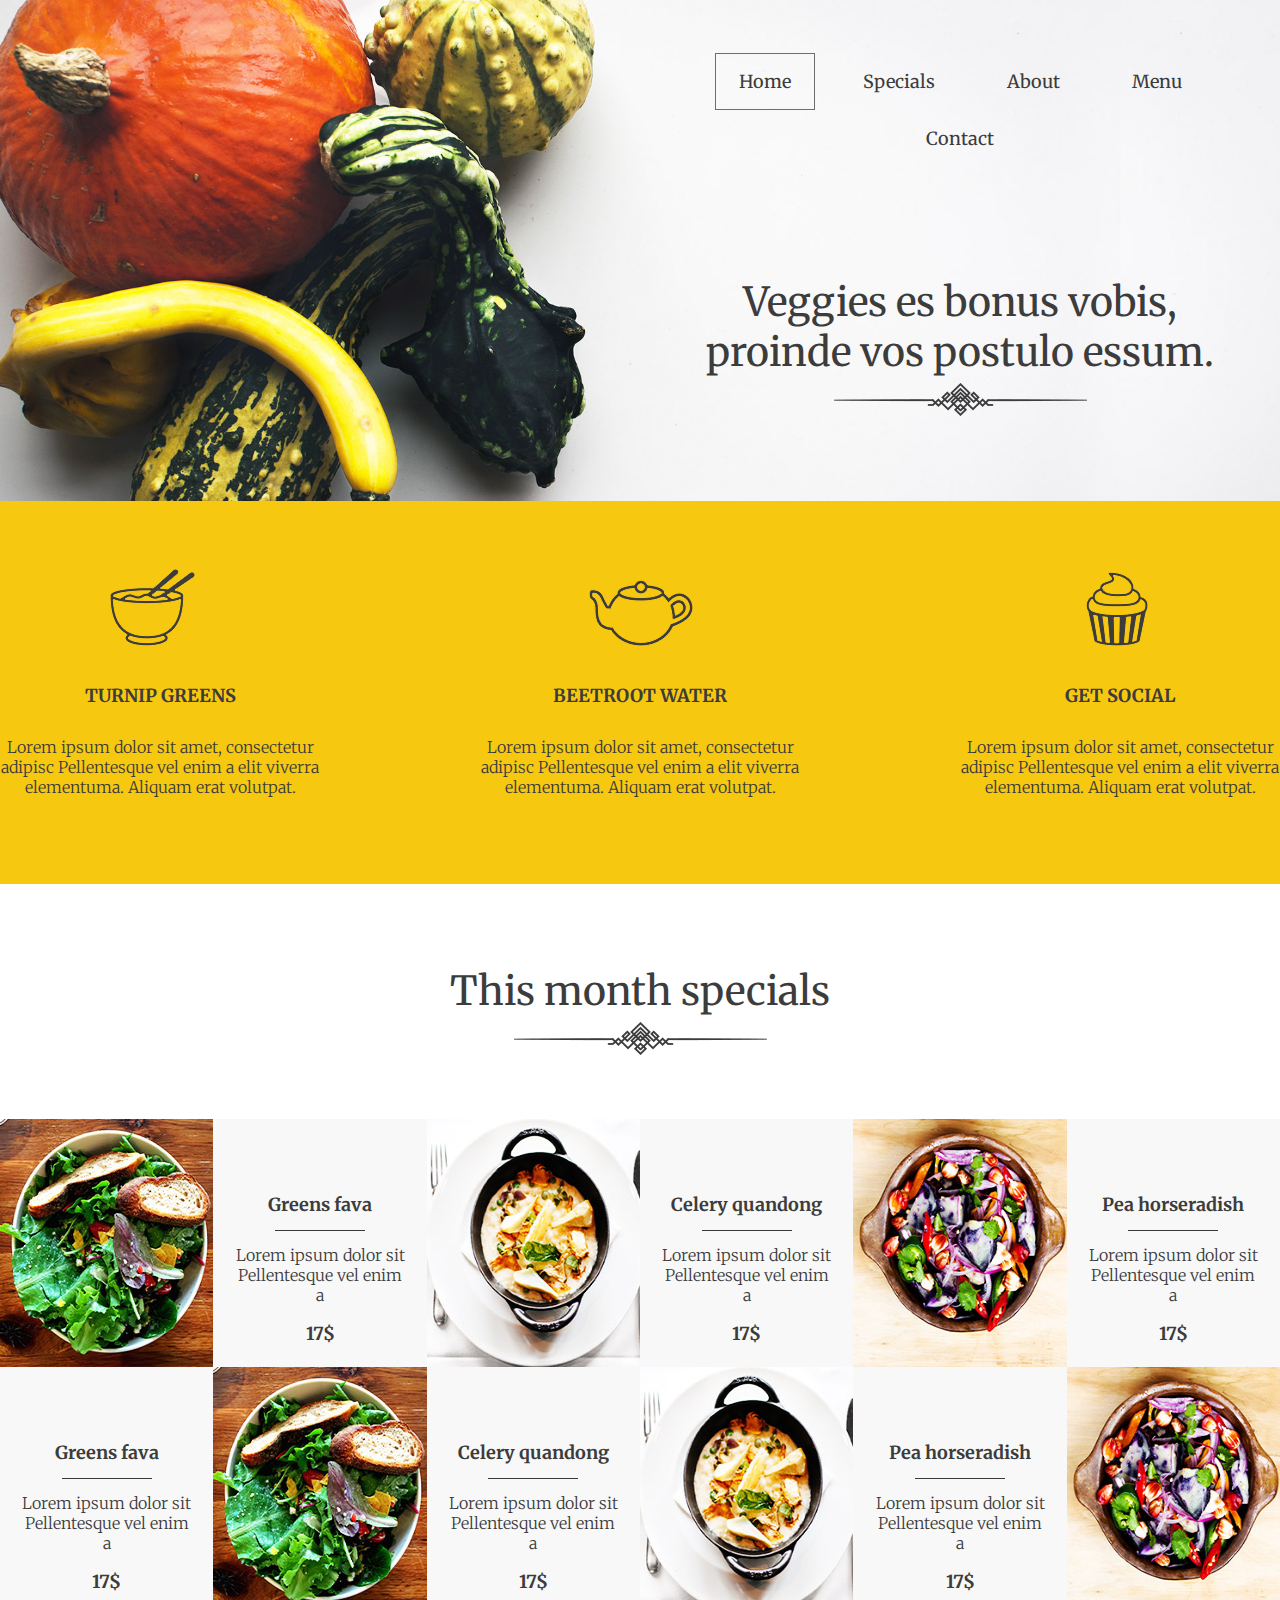
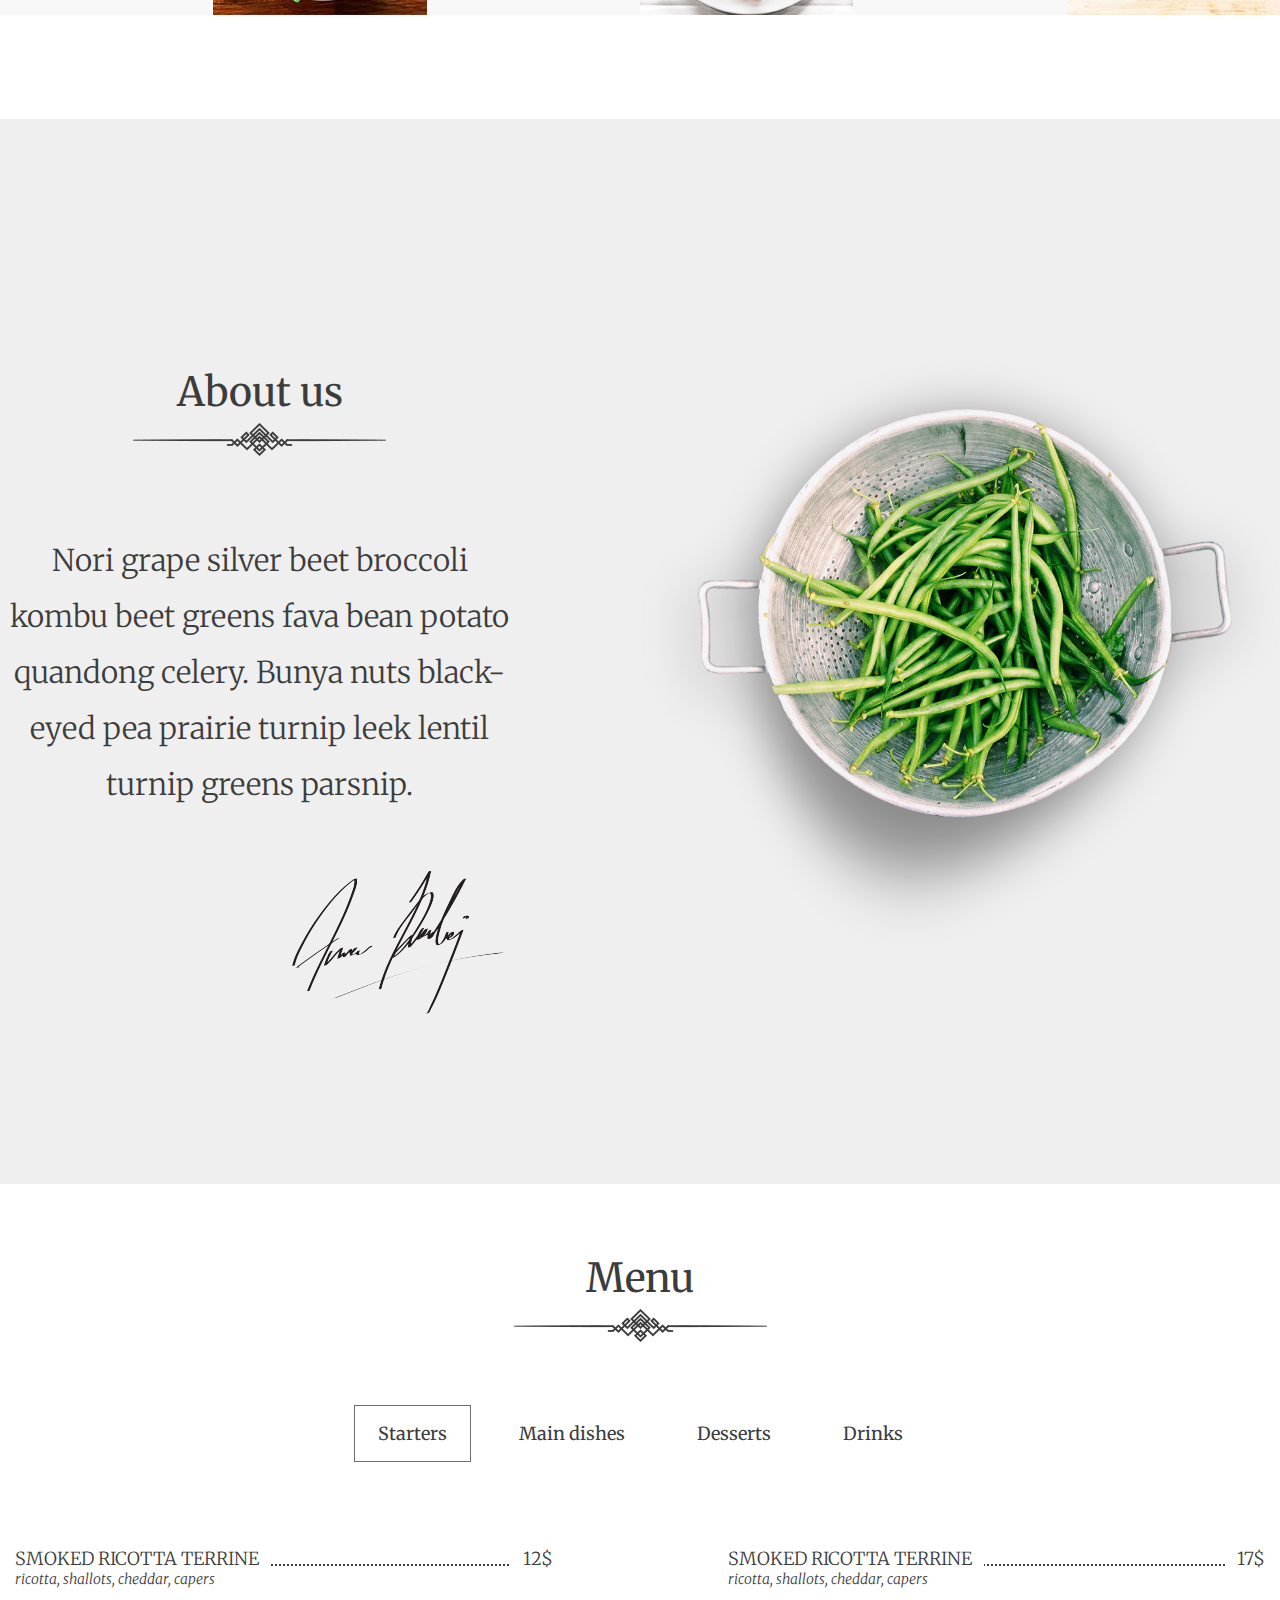
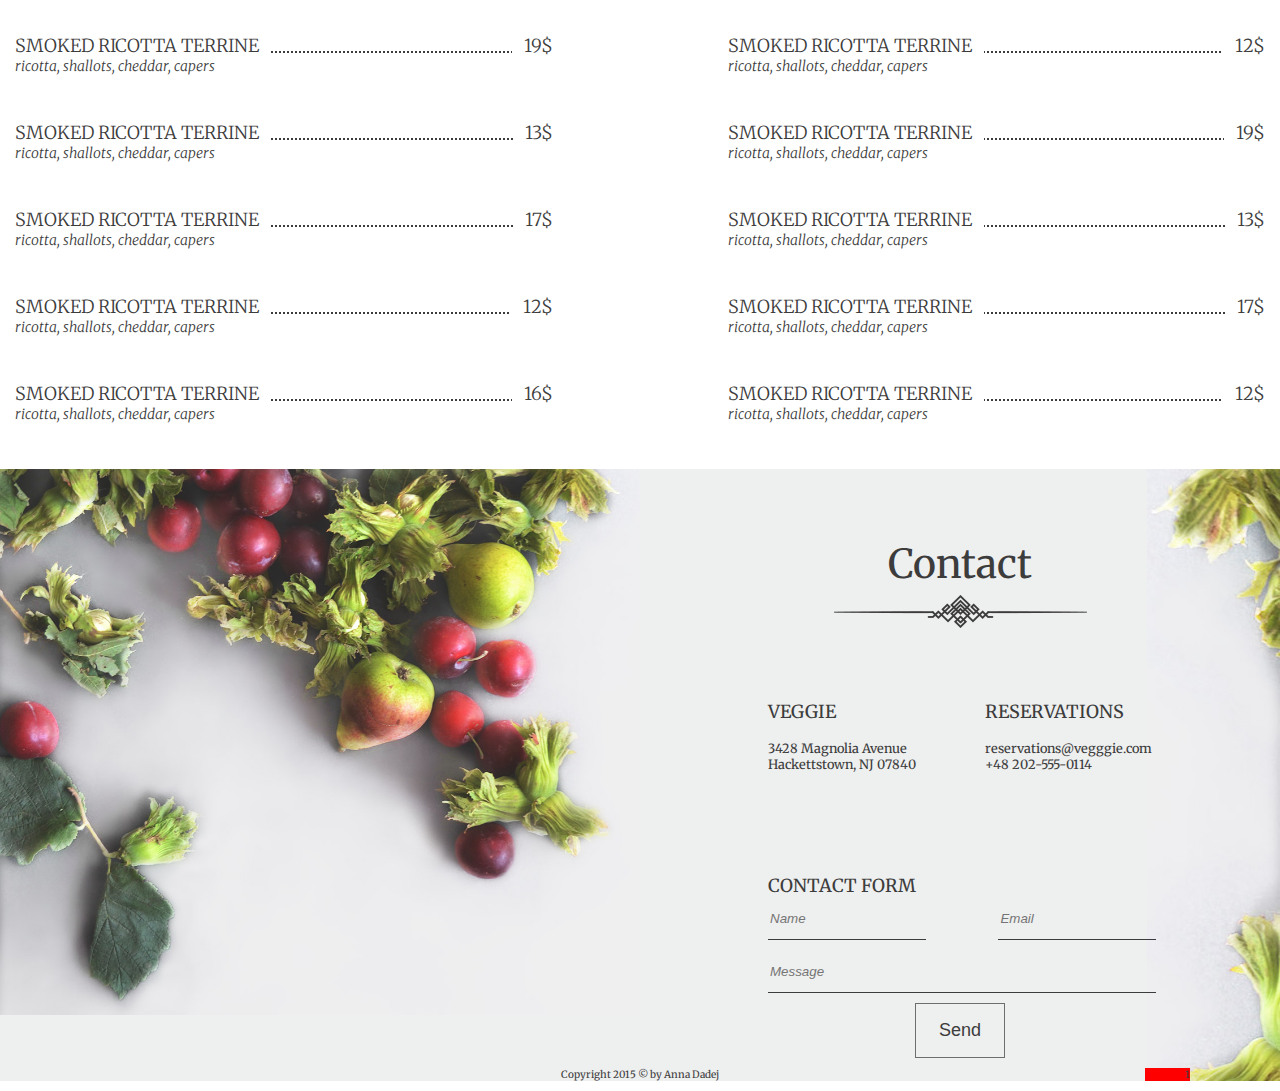
<file: index.html>
﻿<!DOCTYPE html>
<html>
	<head>
		<title></title>
		<meta charset="utf-8">
		<meta name="description" content="">
		<meta name="keywords" content="">
		<meta name="viewport" content="width=device-width, initial-scale=1">
		<link rel="stylesheet" href="css/main.css">
		
	</head>
	<body>
		<div class="container">
<!-- ########################################### -->
			<div class="container__header">
				<header class="header">
					<div class="container container_float_right container_float_none">
						<div class="header__menu-btn">
							<button class="menu-btn">MENU</button>
						</div>
						<nav  class="header__menu">
							<ul id="header-menu" class="menu">
								<li class="menu__item menu__item_current"><a href="#" class="menu__link">Home</a></li>
								<li class="menu__item"><a href="#specials" class="menu__link">Specials</a></li>
								<li class="menu__item"><a href="#" class="menu__link">About</a></li>
								<li class="menu__item"><a href="#" class="menu__link">Menu</a></li>
								<li class="menu__item"><a href="#" class="menu__link">Contact</a></li>
							</ul>
						</nav>
						<div class="header__slogan">
							<h1 class="heading slogan">Veggies es bonus vobis, proinde vos postulo essum.</h1>
						</div>
					</div>
					<div class="container container_clearfix"></div>
				</header>
			</div>
<!-- ########################################### -->
			<div class="container__propositions">
				<div class="main propositions">
					<div class="container container_width_fixed container_flex">
						<div class="propositions__item">
							<div class="proposition">
								<div class="proposition__icon proposition__icon_bowl"></div>
								<header class="proposition__heading">Turnip greens</header>
								<div class="proposition__text">Lorem ipsum dolor sit amet, consectetur adipisc 
								Pellentesque vel enim a elit viverra elementuma.
								Aliquam erat volutpat.</div>
							</div>
						</div>
						<div class="propositions__item">
							<div class="proposition">
								<div class="proposition__icon proposition__icon_kettle"></div>
								<header class="proposition__heading">Beetroot water</header>
								<div class="proposition__text">Lorem ipsum dolor sit amet, consectetur adipisc 
								Pellentesque vel enim a elit viverra elementuma.
								Aliquam erat volutpat.</div>
							</div>
						</div>
						<div class="propositions__item">
							<div class="proposition">
								<div class="proposition__icon proposition__icon_cake"></div>
								<header class="proposition__heading">GET SOCIAL</header>
								<div class="proposition__text">Lorem ipsum dolor sit amet, consectetur adipisc 
								Pellentesque vel enim a elit viverra elementuma.
								Aliquam erat volutpat.</div>
							</div>
						</div>
					</div>
				</div>
			</div>
<!-- ########################################### -->
			<div class="container__specials">
				<div class="specials">
					<div class="container container_width_fixed">
						<div class="specials__heading">
							<h2 id="specials" class="heading">This month specials</h2>
						</div>
						<div class="specials__layout">
							<div class="layout">
								<div class="layout__row">
									<div class="layout-row container container_flex">
										<div class="layout-row__cell">
											<div class="layout-cell container container_flex">
												<img src="images/specials/1.jpg" alt="" class="layout-cell__img">
												<div class="layout-cell__content">
													<div class="layout-content">
														<header class="layout-content__heading">Greens fava</header>
														<div class="layout-content__text">Lorem ipsum dolor sit Pellentesque vel enim a
														</div>
														<div class="layout-content__price">17$</div>
													</div>
												</div>
											</div>
										</div>
										<div class="layout-row__cell">
											<div class="layout-cell container container_flex">
												<img src="images/specials/2.jpg" alt="" class="layout-cell__img">
												<div class="layout-cell__content">
													<div class="layout-content">
														<header class="layout-content__heading">Celery quandong</header>
														<div class="layout-content__text">Lorem ipsum dolor sit Pellentesque vel enim a
														</div>
														<div class="layout-content__price">17$</div>
													</div>
												</div>
											</div>
										</div>
										<div class="layout-row__cell">
											<div class="layout-cell container container_flex">
												<img src="images/specials/3.jpg" alt="" class="layout-cell__img">
												<div class="layout-cell__content">
													<div class="layout-content">
														<header class="layout-content__heading">Pea horseradish</header>
														<div class="layout-content__text">Lorem ipsum dolor sit Pellentesque vel enim a
														</div>
														<div class="layout-content__price">17$</div>
													</div>
												</div>
											</div>
										</div>
									</div>
								</div>
								<div class="layout__row">
									<div class="layout-row container container_flex">
										<div class="layout-row__cell">
											<div class="layout-cell container container_flex container_flex_reverse">
												<img src="images/specials/1.jpg" alt="" class="layout-cell__img">
												<div class="layout-cell__content">
													<div class="layout-content">
														<header class="layout-content__heading">Greens fava</header>
														<div class="layout-content__text">Lorem ipsum dolor sit Pellentesque vel enim a
														</div>
														<div class="layout-content__price">17$</div>
													</div>
												</div>
											</div>
										</div>
										<div class="layout-row__cell">
											<div class="layout-cell container container_flex container_flex_reverse">
												<img src="images/specials/2.jpg" alt="" class="layout-cell__img">
												<div class="layout-cell__content">
													<div class="layout-content">
														<header class="layout-content__heading">Celery quandong</header>
														<div class="layout-content__text">Lorem ipsum dolor sit Pellentesque vel enim a
														</div>
														<div class="layout-content__price">17$</div>
													</div>
												</div>
											</div>
										</div>
										<div class="layout-row__cell">
											<div class="layout-cell container container_flex container_flex_reverse">
												<img src="images/specials/3.jpg" alt="" class="layout-cell__img">
												<div class="layout-cell__content">
													<div class="layout-content">
														<header class="layout-content__heading">Pea horseradish</header>
														<div class="layout-content__text">Lorem ipsum dolor sit Pellentesque vel enim a
														</div>
														<div class="layout-content__price">17$</div>
													</div>
												</div>
											</div>
										</div>
									</div>
								</div>
							
							</div>
						</div>
						<div class=""></div>
					</div>
				</div>
			</div>
<!-- ########################################### -->
			<div class="container__about">
				<div class="main about">
					<div class="container container_width_fixed">
						<div class="container container_width_50pc">
							<div class="about__heading">
								<h2 class="heading">About us</h2>
							</div>
							<div class="about__text">Nori grape silver beet broccoli kombu beet greens fava bean potato quandong celery. Bunya nuts black-eyed pea prairie turnip leek lentil turnip greens parsnip.</div>
							<img src="images/about/about-signature.png" alt="" class="about__signature">
						</div>
					</div>
					<div class="container container_clearfix"></div>
				</div>
			</div>
<!-- ########################################### -->
			<div class="container__veg-menu">
				<div class="main veg-menu">
					<div class="container container_width_fixed">
						<div class="veg-menu__heading">
							<h2 class="heading">Menu</h2>
						</div>
						<div class="veg-menu__menu" id="cooking-menu">
							<div class="cooking-menu">
								<div class="cooking-menu__tabs">
									<ul class="menu tabs">
										<li class="menu__item menu__item_current"><a href="#" class="menu__link">Starters</a></li>
										<li class="menu__item"><a href="#" class="menu__link">Main dishes</a></li>
										<li class="menu__item"><a href="#" class="menu__link">Desserts</a></li>
										<li class="menu__item"><a href="#" class="menu__link">Drinks</a></li>
									</ul>
								</div>
								<div class="cooking-menu__tabs-content">
									<div class="tabs-content">
										<div class="tabs-content__item tabs-content__item_current">
											<div class="tab-content">
												<div class="tab-content__column">
													<div class="content-column veg-menu-items">
														<div class="veg-menu-items__item">
															<div class="dish">
																<div class="dish__item dish__item_left">
																	<div class="dish__title">SMOKED RICOTTA TERRINE</div>
																	<div class="dish__components">ricotta, shallots, cheddar, capers</div>
																</div>
																<div class="dish__item dish__item_right">12$</div>
															</div>
														</div>
														<div class="veg-menu-items__item">
															<div class="dish">
																<div class="dish__item dish__item_left">
																	<div class="dish__title">SMOKED RICOTTA TERRINE</div>
																	<div class="dish__components">ricotta, shallots, cheddar, capers</div>
																</div>
																<div class="dish__item dish__item_right">19$</div>
															</div>
														</div>
														<div class="veg-menu-items__item">
															<div class="dish">
																<div class="dish__item dish__item_left">
																	<div class="dish__title">SMOKED RICOTTA TERRINE</div>
																	<div class="dish__components">ricotta, shallots, cheddar, capers</div>
																</div>
																<div class="dish__item dish__item_right">13$</div>
															</div>
														</div>
														<div class="veg-menu-items__item">
															<div class="dish">
																<div class="dish__item dish__item_left">
																	<div class="dish__title">SMOKED RICOTTA TERRINE</div>
																	<div class="dish__components">ricotta, shallots, cheddar, capers</div>
																</div>
																<div class="dish__item dish__item_right">17$</div>
															</div>
														</div>
														<div class="veg-menu-items__item">
															<div class="dish">
																<div class="dish__item dish__item_left">
																	<div class="dish__title">SMOKED RICOTTA TERRINE</div>
																	<div class="dish__components">ricotta, shallots, cheddar, capers</div>
																</div>
																<div class="dish__item dish__item_right">12$</div>
															</div>
														</div>
														<div class="veg-menu-items__item">
															<div class="dish">
																<div class="dish__item dish__item_left">
																	<div class="dish__title">SMOKED RICOTTA TERRINE</div>
																	<div class="dish__components">ricotta, shallots, cheddar, capers</div>
																</div>
																<div class="dish__item dish__item_right">16$</div>
															</div>
														</div>
													</div>
												</div>
												<div class="tab-content__column">
													<div class="content-column veg-menu-items">
														<div class="veg-menu-items__item">
															<div class="dish">
																<div class="dish__item dish__item_left">
																	<div class="dish__title">SMOKED RICOTTA TERRINE</div>
																	<div class="dish__components">ricotta, shallots, cheddar, capers</div>
																</div>
																<div class="dish__item dish__item_right">17$</div>
															</div>
														</div>
														<div class="veg-menu-items__item">
															<div class="dish">
																<div class="dish__item dish__item_left">
																	<div class="dish__title">SMOKED RICOTTA TERRINE</div>
																	<div class="dish__components">ricotta, shallots, cheddar, capers</div>
																</div>
																<div class="dish__item dish__item_right">12$</div>
															</div>
														</div>
														<div class="veg-menu-items__item">
															<div class="dish">
																<div class="dish__item dish__item_left">
																	<div class="dish__title">SMOKED RICOTTA TERRINE</div>
																	<div class="dish__components">ricotta, shallots, cheddar, capers</div>
																</div>
																<div class="dish__item dish__item_right">19$</div>
															</div>
														</div>
														<div class="veg-menu-items__item">
															<div class="dish">
																<div class="dish__item dish__item_left">
																	<div class="dish__title">SMOKED RICOTTA TERRINE</div>
																	<div class="dish__components">ricotta, shallots, cheddar, capers</div>
																</div>
																<div class="dish__item dish__item_right">13$</div>
															</div>
														</div>
														<div class="veg-menu-items__item">
															<div class="dish">
																<div class="dish__item dish__item_left">
																	<div class="dish__title">SMOKED RICOTTA TERRINE</div>
																	<div class="dish__components">ricotta, shallots, cheddar, capers</div>
																</div>
																<div class="dish__item dish__item_right">17$</div>
															</div>
														</div>
														<div class="veg-menu-items__item">
															<div class="dish">
																<div class="dish__item dish__item_left">
																	<div class="dish__title">SMOKED RICOTTA TERRINE</div>
																	<div class="dish__components">ricotta, shallots, cheddar, capers</div>
																</div>
																<div class="dish__item dish__item_right">12$</div>
															</div>
														</div>
													</div>
												</div>
											</div>
										</div>
										<div class="tabs-content__item">
											<div class="tab-content">
												<div class="tab-content__column">
													<div class="content-column veg-menu-items">
														<div class="veg-menu-items__item">
															<div class="dish">
																<div class="dish__item dish__item_left">
																	<div class="dish__title">SAMPHIRE FRITTERS WITH FENNEL CEVICHE</div>
																	<div class="dish__components">ricotta, shallots, cheddar, capers</div>
																</div>
																<div class="dish__item dish__item_right">16$</div>
															</div>
														</div>
														<div class="veg-menu-items__item">
															<div class="dish">
																<div class="dish__item dish__item_left">
																	<div class="dish__title">SMOKED RICOTTA TERRINE</div>
																	<div class="dish__components">ricotta, shallots, cheddar, capers</div>
																</div>
																<div class="dish__item dish__item_right">17$</div>
															</div>
														</div>
														<div class="veg-menu-items__item">
															<div class="dish">
																<div class="dish__item dish__item_left">
																	<div class="dish__title">SMOKED RICOTTA TERRINE</div>
																	<div class="dish__components">ricotta, shallots, cheddar, capers</div>
																</div>
																<div class="dish__item dish__item_right">12$</div>
															</div>
														</div>
														<div class="veg-menu-items__item">
															<div class="dish">
																<div class="dish__item dish__item_left">
																	<div class="dish__title">SMOKED RICOTTA TERRINE</div>
																	<div class="dish__components">ricotta, shallots, cheddar, capers</div>
																</div>
																<div class="dish__item dish__item_right">12$</div>
															</div>
														</div>
														<div class="veg-menu-items__item">
															<div class="dish">
																<div class="dish__item dish__item_left">
																	<div class="dish__title">SMOKED RICOTTA TERRINE</div>
																	<div class="dish__components">ricotta, shallots, cheddar, capers</div>
																</div>
																<div class="dish__item dish__item_right">12$</div>
															</div>
														</div>
														<div class="veg-menu-items__item">
															<div class="dish">
																<div class="dish__item dish__item_left">
																	<div class="dish__title">SMOKED RICOTTA TERRINE</div>
																	<div class="dish__components">ricotta, shallots, cheddar, capers</div>
																</div>
																<div class="dish__item dish__item_right">12$</div>
															</div>
														</div>
													</div>
												</div>
												<div class="tab-content__column">
													<div class="content-column veg-menu-items">
														<div class="veg-menu-items__item">
															<div class="dish">
																<div class="dish__item dish__item_left">
																	<div class="dish__title">SMOKED RICOTTA TERRINE</div>
																	<div class="dish__components">ricotta, shallots, cheddar, capers</div>
																</div>
																<div class="dish__item dish__item_right">12$</div>
															</div>
														</div>
														<div class="veg-menu-items__item">
															<div class="dish">
																<div class="dish__item dish__item_left">
																	<div class="dish__title">SMOKED RICOTTA TERRINE</div>
																	<div class="dish__components">ricotta, shallots, cheddar, capers</div>
																</div>
																<div class="dish__item dish__item_right">12$</div>
															</div>
														</div>
														<div class="veg-menu-items__item">
															<div class="dish">
																<div class="dish__item dish__item_left">
																	<div class="dish__title">SMOKED RICOTTA TERRINE</div>
																	<div class="dish__components">ricotta, shallots, cheddar, capers</div>
																</div>
																<div class="dish__item dish__item_right">12$</div>
															</div>
														</div>
														<div class="veg-menu-items__item">
															<div class="dish">
																<div class="dish__item dish__item_left">
																	<div class="dish__title">SMOKED RICOTTA TERRINE</div>
																	<div class="dish__components">ricotta, shallots, cheddar, capers</div>
																</div>
																<div class="dish__item dish__item_right">12$</div>
															</div>
														</div>
														<div class="veg-menu-items__item">
															<div class="dish">
																<div class="dish__item dish__item_left">
																	<div class="dish__title">SMOKED RICOTTA TERRINE</div>
																	<div class="dish__components">ricotta, shallots, cheddar, capers</div>
																</div>
																<div class="dish__item dish__item_right">12$</div>
															</div>
														</div>
														<div class="veg-menu-items__item">
															<div class="dish">
																<div class="dish__item dish__item_left">
																	<div class="dish__title">SMOKED RICOTTA TERRINE</div>
																	<div class="dish__components">ricotta, shallots, cheddar, capers</div>
																</div>
																<div class="dish__item dish__item_right">12$</div>
															</div>
														</div>
													</div>
												</div>
											</div>
										</div>
										<div class="tabs-content__item">
											<div class="tab-content">
												<div class="tab-content__column">
													<div class="content-column veg-menu-items">
														<div class="veg-menu-items__item">
															<div class="dish">
																<div class="dish__item dish__item_left">
																	<div class="dish__title">PAN FRIED COURGETTE FLOWERS</div>
																	<div class="dish__components">ricotta, shallots, cheddar, capers</div>
																</div>
																<div class="dish__item dish__item_right">12$</div>
															</div>
														</div>
														<div class="veg-menu-items__item">
															<div class="dish">
																<div class="dish__item dish__item_left">
																	<div class="dish__title">SMOKED RICOTTA TERRINE</div>
																	<div class="dish__components">ricotta, shallots, cheddar, capers</div>
																</div>
																<div class="dish__item dish__item_right">12$</div>
															</div>
														</div>
														<div class="veg-menu-items__item">
															<div class="dish">
																<div class="dish__item dish__item_left">
																	<div class="dish__title">SMOKED RICOTTA TERRINE</div>
																	<div class="dish__components">ricotta, shallots, cheddar, capers</div>
																</div>
																<div class="dish__item dish__item_right">12$</div>
															</div>
														</div>
														<div class="veg-menu-items__item">
															<div class="dish">
																<div class="dish__item dish__item_left">
																	<div class="dish__title">SMOKED RICOTTA TERRINE</div>
																	<div class="dish__components">ricotta, shallots, cheddar, capers</div>
																</div>
																<div class="dish__item dish__item_right">12$</div>
															</div>
														</div>
														<div class="veg-menu-items__item">
															<div class="dish">
																<div class="dish__item dish__item_left">
																	<div class="dish__title">SMOKED RICOTTA TERRINE</div>
																	<div class="dish__components">ricotta, shallots, cheddar, capers</div>
																</div>
																<div class="dish__item dish__item_right">12$</div>
															</div>
														</div>
														<div class="veg-menu-items__item">
															<div class="dish">
																<div class="dish__item dish__item_left">
																	<div class="dish__title">SMOKED RICOTTA TERRINE</div>
																	<div class="dish__components">ricotta, shallots, cheddar, capers</div>
																</div>
																<div class="dish__item dish__item_right">12$</div>
															</div>
														</div>
													</div>
												</div>
												<div class="tab-content__column">
													<div class="content-column veg-menu-items">
														<div class="veg-menu-items__item">
															<div class="dish">
																<div class="dish__item dish__item_left">
																	<div class="dish__title">SMOKED RICOTTA TERRINE</div>
																	<div class="dish__components">ricotta, shallots, cheddar, capers</div>
																</div>
																<div class="dish__item dish__item_right">12$</div>
															</div>
														</div>
														<div class="veg-menu-items__item">
															<div class="dish">
																<div class="dish__item dish__item_left">
																	<div class="dish__title">SMOKED RICOTTA TERRINE</div>
																	<div class="dish__components">ricotta, shallots, cheddar, capers</div>
																</div>
																<div class="dish__item dish__item_right">12$</div>
															</div>
														</div>
														<div class="veg-menu-items__item">
															<div class="dish">
																<div class="dish__item dish__item_left">
																	<div class="dish__title">SMOKED RICOTTA TERRINE</div>
																	<div class="dish__components">ricotta, shallots, cheddar, capers</div>
																</div>
																<div class="dish__item dish__item_right">12$</div>
															</div>
														</div>
														<div class="veg-menu-items__item">
															<div class="dish">
																<div class="dish__item dish__item_left">
																	<div class="dish__title">SMOKED RICOTTA TERRINE</div>
																	<div class="dish__components">ricotta, shallots, cheddar, capers</div>
																</div>
																<div class="dish__item dish__item_right">12$</div>
															</div>
														</div>
														<div class="veg-menu-items__item">
															<div class="dish">
																<div class="dish__item dish__item_left">
																	<div class="dish__title">SMOKED RICOTTA TERRINE</div>
																	<div class="dish__components">ricotta, shallots, cheddar, capers</div>
																</div>
																<div class="dish__item dish__item_right">12$</div>
															</div>
														</div>
														<div class="veg-menu-items__item">
															<div class="dish">
																<div class="dish__item dish__item_left">
																	<div class="dish__title">SMOKED RICOTTA TERRINE</div>
																	<div class="dish__components">ricotta, shallots, cheddar, capers</div>
																</div>
																<div class="dish__item dish__item_right">12$</div>
															</div>
														</div>
													</div>
												</div>
											</div>
										</div>
										<div class="tabs-content__item">
											<div class="tab-content">
												<div class="tab-content__column">
													<div class="content-column veg-menu-items">
														<div class="veg-menu-items__item">
															<div class="dish">
																<div class="dish__item dish__item_left">
																	<div class="dish__title">SMOKED RICOTTA TERRINE</div>
																	<div class="dish__components">ricotta, shallots, cheddar, capers</div>
																</div>
																<div class="dish__item dish__item_right">12$</div>
															</div>
														</div>
														<div class="veg-menu-items__item">
															<div class="dish">
																<div class="dish__item dish__item_left">
																	<div class="dish__title">SMOKED RICOTTA TERRINE</div>
																	<div class="dish__components">ricotta, shallots, cheddar, capers</div>
																</div>
																<div class="dish__item dish__item_right">12$</div>
															</div>
														</div>
														<div class="veg-menu-items__item">
															<div class="dish">
																<div class="dish__item dish__item_left">
																	<div class="dish__title">SMOKED RICOTTA TERRINE</div>
																	<div class="dish__components">ricotta, shallots, cheddar, capers</div>
																</div>
																<div class="dish__item dish__item_right">12$</div>
															</div>
														</div>
														<div class="veg-menu-items__item">
															<div class="dish">
																<div class="dish__item dish__item_left">
																	<div class="dish__title">SMOKED RICOTTA TERRINE</div>
																	<div class="dish__components">ricotta, shallots, cheddar, capers</div>
																</div>
																<div class="dish__item dish__item_right">12$</div>
															</div>
														</div>
														<div class="veg-menu-items__item">
															<div class="dish">
																<div class="dish__item dish__item_left">
																	<div class="dish__title">SMOKED RICOTTA TERRINE</div>
																	<div class="dish__components">ricotta, shallots, cheddar, capers</div>
																</div>
																<div class="dish__item dish__item_right">12$</div>
															</div>
														</div>
														<div class="veg-menu-items__item">
															<div class="dish">
																<div class="dish__item dish__item_left">
																	<div class="dish__title">SMOKED RICOTTA TERRINE</div>
																	<div class="dish__components">ricotta, shallots, cheddar, capers</div>
																</div>
																<div class="dish__item dish__item_right">12$</div>
															</div>
														</div>
													</div>
												</div>
												<div class="tab-content__column">
													<div class="content-column veg-menu-items">
														<div class="veg-menu-items__item">
															<div class="dish">
																<div class="dish__item dish__item_left">
																	<div class="dish__title">SMOKED RICOTTA TERRINE</div>
																	<div class="dish__components">ricotta, shallots, cheddar, capers</div>
																</div>
																<div class="dish__item dish__item_right">12$</div>
															</div>
														</div>
														<div class="veg-menu-items__item">
															<div class="dish">
																<div class="dish__item dish__item_left">
																	<div class="dish__title">SMOKED RICOTTA TERRINE</div>
																	<div class="dish__components">ricotta, shallots, cheddar, capers</div>
																</div>
																<div class="dish__item dish__item_right">12$</div>
															</div>
														</div>
														<div class="veg-menu-items__item">
															<div class="dish">
																<div class="dish__item dish__item_left">
																	<div class="dish__title">SMOKED RICOTTA TERRINE</div>
																	<div class="dish__components">ricotta, shallots, cheddar, capers</div>
																</div>
																<div class="dish__item dish__item_right">12$</div>
															</div>
														</div>
														<div class="veg-menu-items__item">
															<div class="dish">
																<div class="dish__item dish__item_left">
																	<div class="dish__title">SMOKED RICOTTA TERRINE</div>
																	<div class="dish__components">ricotta, shallots, cheddar, capers</div>
																</div>
																<div class="dish__item dish__item_right">12$</div>
															</div>
														</div>
														<div class="veg-menu-items__item">
															<div class="dish">
																<div class="dish__item dish__item_left">
																	<div class="dish__title">SMOKED RICOTTA TERRINE</div>
																	<div class="dish__components">ricotta, shallots, cheddar, capers</div>
																</div>
																<div class="dish__item dish__item_right">12$</div>
															</div>
														</div>
														<div class="veg-menu-items__item">
															<div class="dish">
																<div class="dish__item dish__item_left">
																	<div class="dish__title">SMOKED RICOTTA TERRINE</div>
																	<div class="dish__components">ricotta, shallots, cheddar, capers</div>
																</div>
																<div class="dish__item dish__item_right">12$</div>
															</div>
														</div>
													</div>
												</div>
											</div>
										</div>
									</div>
								</div>
							</div>
						</div>
						
					</div>
				</div>
			</div>
<!-- ########################################### -->
			<div class="container__footer">
				<footer class="footer">
					<div class="footer__content container container_float_right">
						<div class="footer-content">
							<div class="footer-content__heading">
								<h2 class="heading">Contact</h2>
							</div>
							<div class="footer-content__contacts">
								<div class="contacts">
									<div class="contacts__content">
										<div class="contacts-content">
											<div class="contacts-content__subheading">
												<header class="subheading">Veggie</header>
											</div>
											<div class="contacts-content__text">
												3428 Magnolia Avenue 
												<br>Hackettstown, NJ 07840
											</div>
										</div>
									</div>
									<div class="contacts__content">
										<div class="contacts-content">
											<div class="contacts-content__subheading">
												<header class="subheading">Reservations</header>
											</div>
											<div class="contacts-content__text">
												reservations@vegggie.com
												<br><a href="tel:+482025550114" class="contacts-content__link">+48 202-555-0114</a>
											</div>
										</div>
									</div>
								</div>
						</div>
							<div class="footer-content__feedback">
							<div class="feedback">
								<div class="feedback__subheading">
									<header class="subheading">Contact Form</header>
								</div>
								<div class="feedback__form">
									<form class="feedback-form" id="feedback-form">
										  <div class="feedback-form__row">
										  <div class="feedback-form__col">
										   <input placeholder="Name" type="text" name="name" class="feedback-form__textfield feedback-form__textfield_name">
										  </div>
										  <div class="feedback-form__col">
										   <input placeholder="Email" type="text" name="name" class="feedback-form__textfield feedback-form__textfield_email">
										  </div>
										 </div>
										  <div class="feedback-form__col feedback-form__col_span_2">
										   <input placeholder="Message" type="text" name="name" class="feedback-form__textfield feedback-form__textfield_message">
										  </div>
										  <div class="feedback-form__col feedback-form__col_span_2">
										   <input type="submit" value="Send" class="btn">
										  </div>
									</form>
								</div>
							</div>
						</div>
						</div>
					</div>
					<div class="container container_width_fixed container_clearfix">
						<div class="footer__info">
							<div class="footer-info">
								<div class="footer-info__copyright">
									Copyright 2015 &copy; by Anna Dadej
								</div>
								<nav class="footer-info__socials">
									<ul class="socials">
										<li class="socials__item">1<a href="#" class="socials__link socials__link_fb"></a></li>
										<li class="socials__item"><a href="#" class="socials__link socials__link_inst"></a></li>
									</ul>
								</nav>
							</div>
						</div>
					</div>
				</footer>
			</div>
<!-- ########################################### -->		
		</div>
		
		<script src="scripts/jquery-3.2.1.min.js"></script>
		<script src="scripts/component.js"></script>
			
		<script src="scripts/menu-tabs.js"></script>
		<script src="scripts/smoothscroll.js"></script>	
		<script>
			var menuTabs = new Tabs("#cooking-menu")
				,scroll = new SmoothScroll("#header-menu");
		</script>
	</body>
</html>
</file>
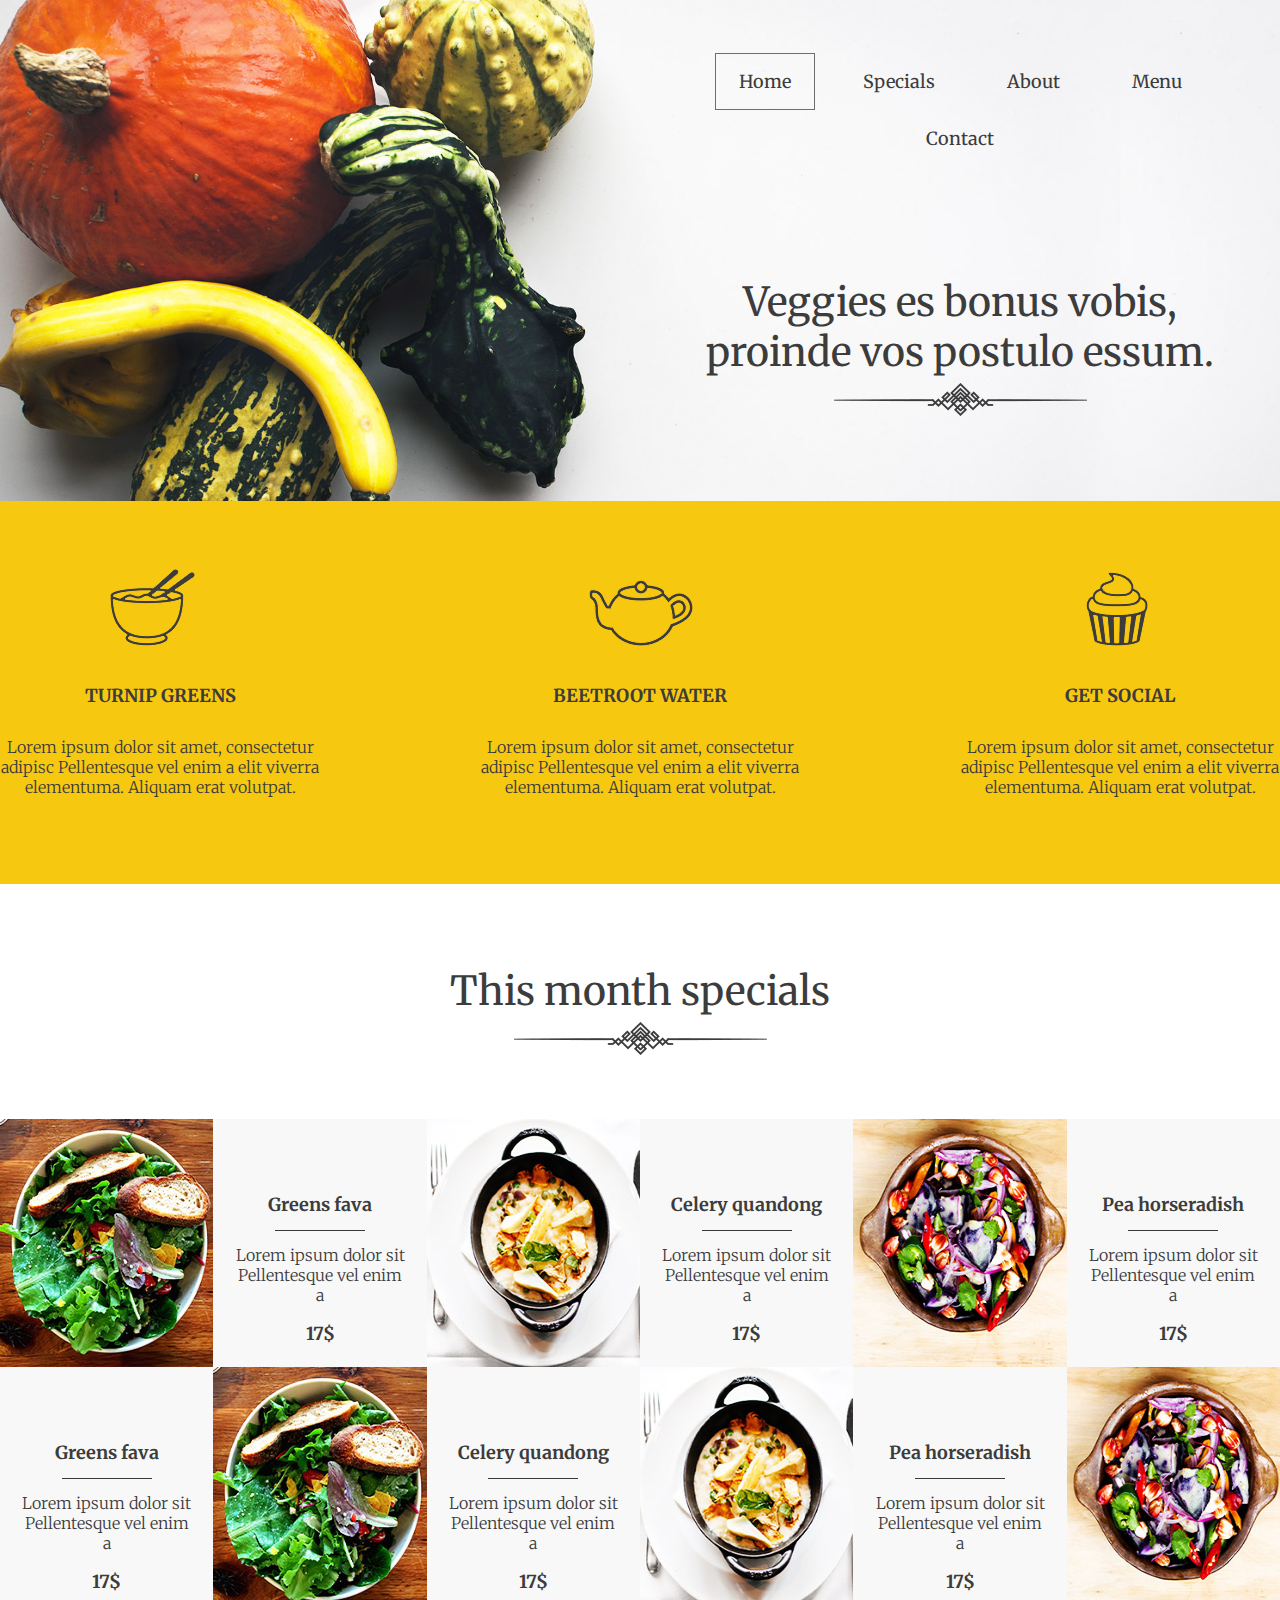
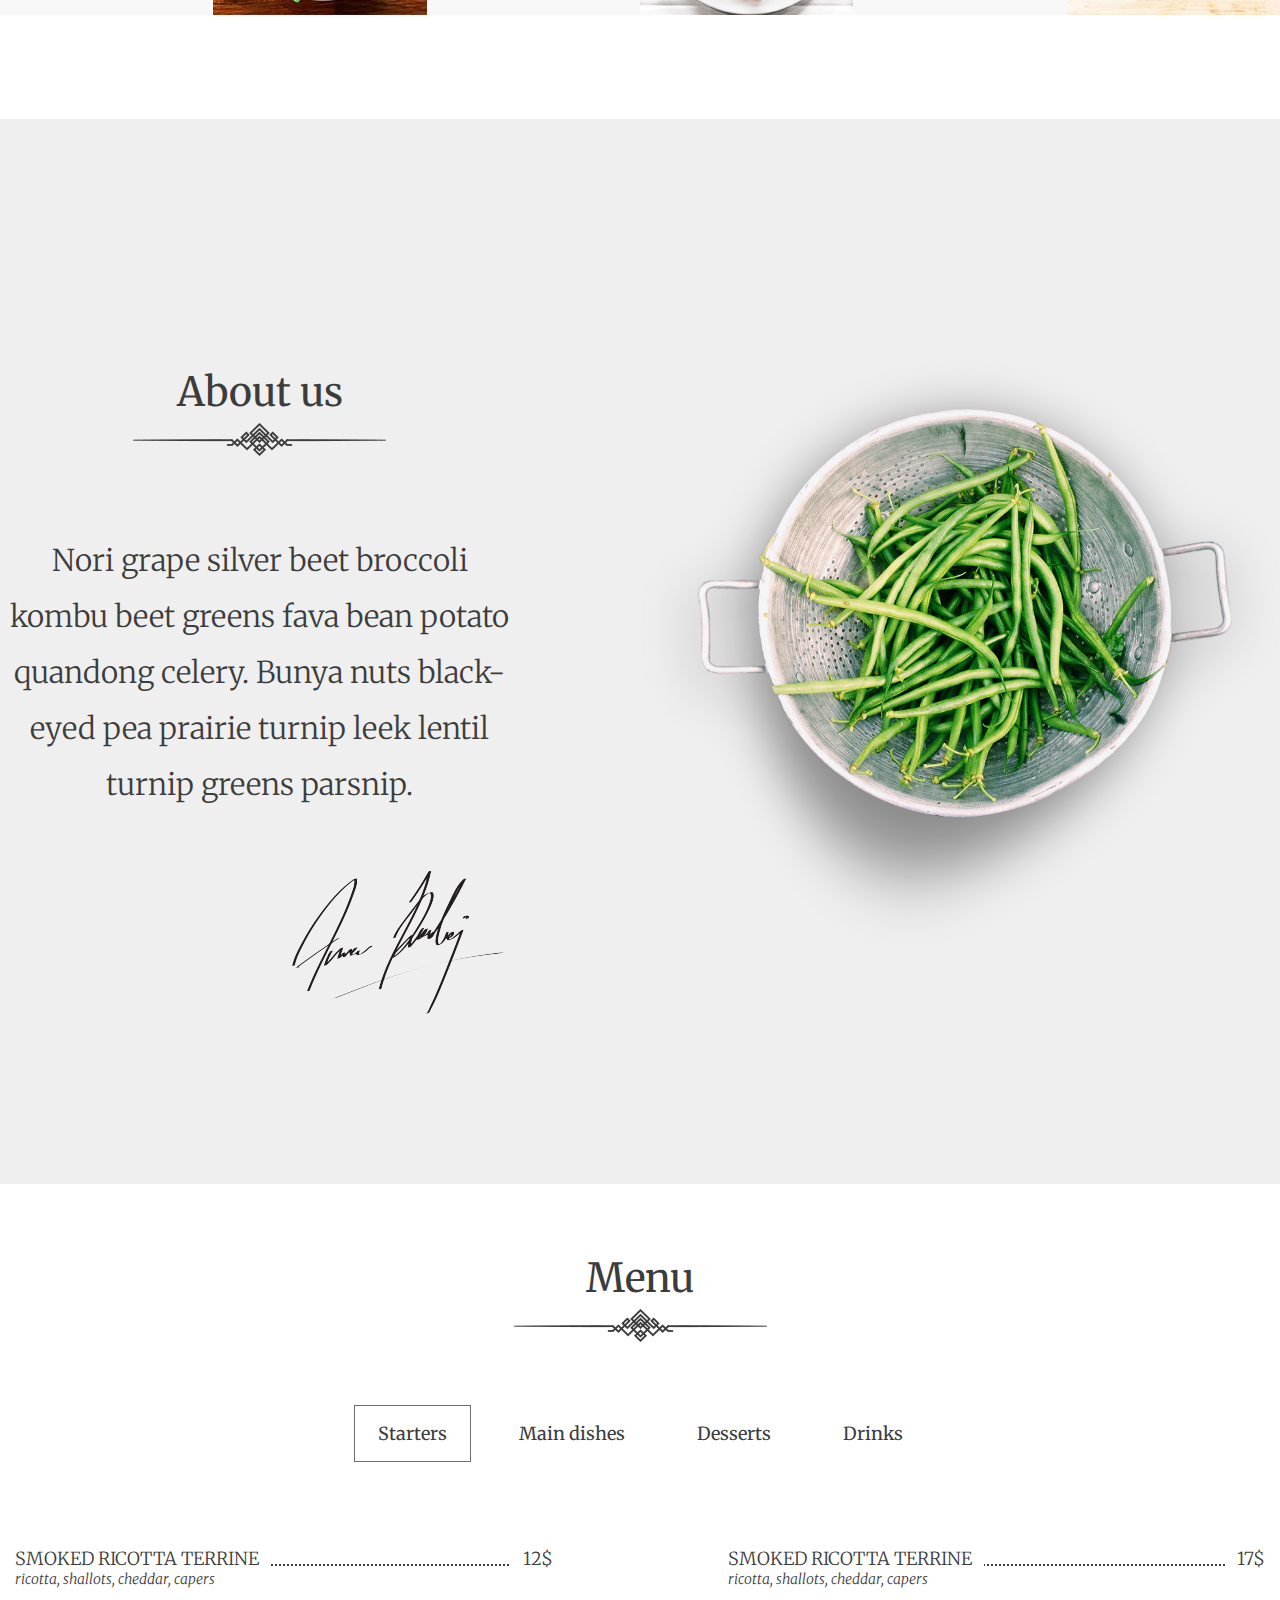
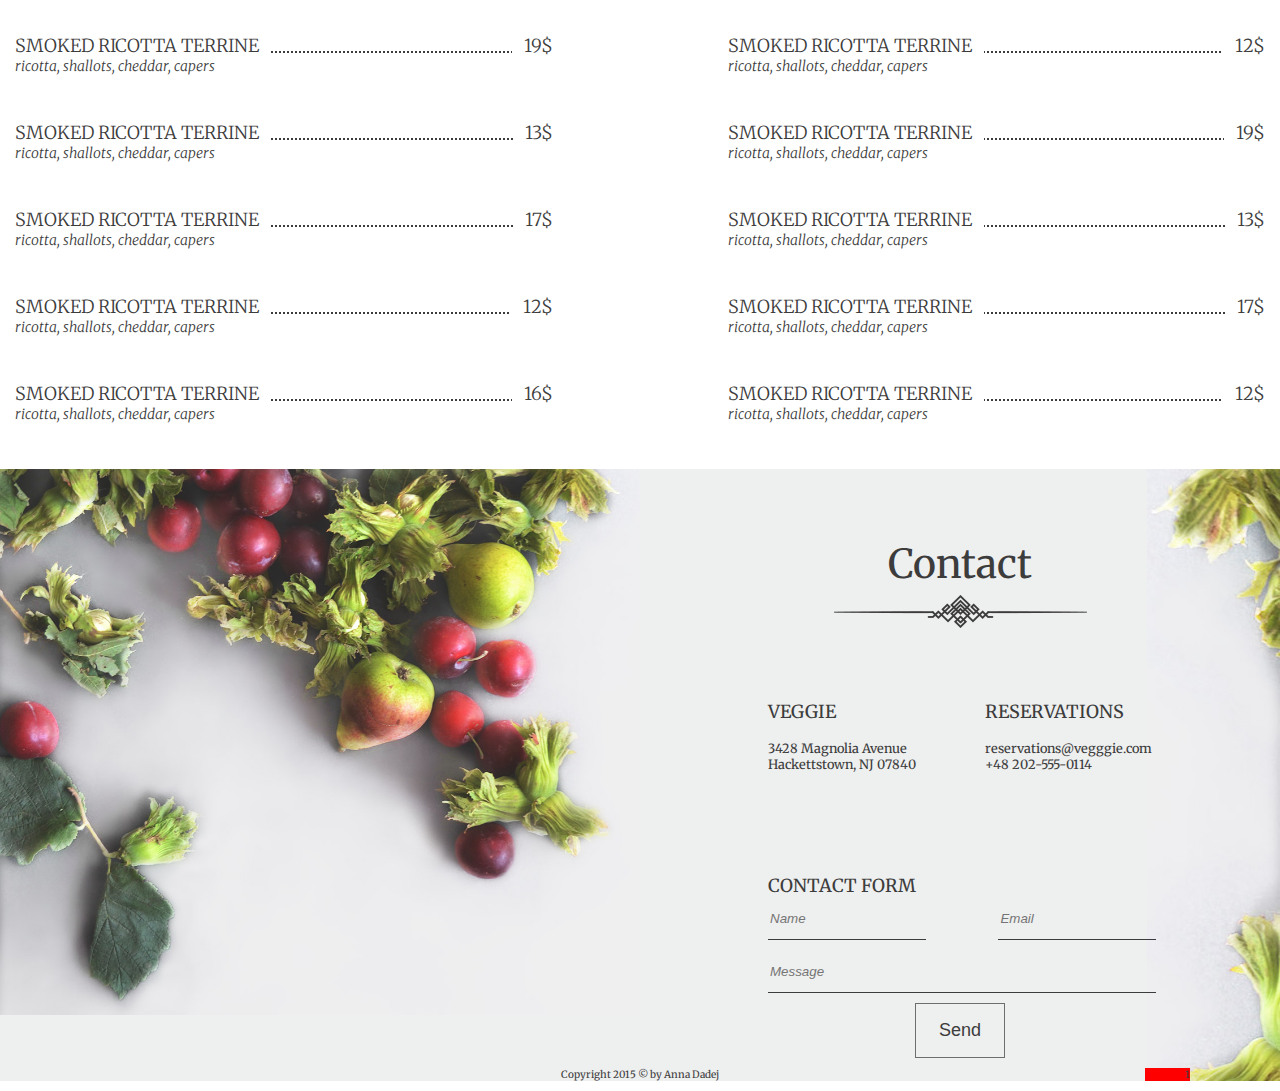
<file: templates/index.html>
﻿<!DOCTYPE html>
<html>
	<head>
		<title></title>
		<meta charset="utf-8">
		<meta name="description" content="">
		<meta name="keywords" content="">
		<meta name="viewport" content="width=device-width, initial-scale=1">
		<link rel="stylesheet" href="../css/main.css">
		
	</head>
	<body>
		<div class="container">
<!-- ########################################### -->
			<div class="container__header">
				<header class="header">
					<div class="container container_float_right container_float_none">
						<div class="header__menu-btn">
							<button class="menu-btn">MENU</button>
						</div>
						<nav  class="header__menu">
							<ul id="header-menu" class="menu">
								<li class="menu__item menu__item_current"><a href="#" class="menu__link">Home</a></li>
								<li class="menu__item"><a href="#specials" class="menu__link">Specials</a></li>
								<li class="menu__item"><a href="#" class="menu__link">About</a></li>
								<li class="menu__item"><a href="#" class="menu__link">Menu</a></li>
								<li class="menu__item"><a href="#" class="menu__link">Contact</a></li>
							</ul>
						</nav>
						<div class="header__slogan">
							<h1 class="heading slogan">Veggies es bonus vobis, proinde vos postulo essum.</h1>
						</div>
					</div>
					<div class="container container_clearfix"></div>
				</header>
			</div>
<!-- ########################################### -->
			<div class="container__propositions">
				<div class="main propositions">
					<div class="container container_width_fixed container_flex">
						<div class="propositions__item">
							<div class="proposition">
								<div class="proposition__icon proposition__icon_bowl"></div>
								<header class="proposition__heading">Turnip greens</header>
								<div class="proposition__text">Lorem ipsum dolor sit amet, consectetur adipisc 
								Pellentesque vel enim a elit viverra elementuma.
								Aliquam erat volutpat.</div>
							</div>
						</div>
						<div class="propositions__item">
							<div class="proposition">
								<div class="proposition__icon proposition__icon_kettle"></div>
								<header class="proposition__heading">Beetroot water</header>
								<div class="proposition__text">Lorem ipsum dolor sit amet, consectetur adipisc 
								Pellentesque vel enim a elit viverra elementuma.
								Aliquam erat volutpat.</div>
							</div>
						</div>
						<div class="propositions__item">
							<div class="proposition">
								<div class="proposition__icon proposition__icon_cake"></div>
								<header class="proposition__heading">GET SOCIAL</header>
								<div class="proposition__text">Lorem ipsum dolor sit amet, consectetur adipisc 
								Pellentesque vel enim a elit viverra elementuma.
								Aliquam erat volutpat.</div>
							</div>
						</div>
					</div>
				</div>
			</div>
<!-- ########################################### -->
			<div class="container__specials">
				<div class="specials">
					<div class="container container_width_fixed">
						<div class="specials__heading">
							<h2 id="specials" class="heading">This month specials</h2>
						</div>
						<div class="specials__layout">
							<div class="layout">
								<div class="layout__row">
									<div class="layout-row container container_flex">
										<div class="layout-row__cell">
											<div class="layout-cell container container_flex">
												<img src="../images/specials/1.jpg" alt="" class="layout-cell__img">
												<div class="layout-cell__content">
													<div class="layout-content">
														<header class="layout-content__heading">Greens fava</header>
														<div class="layout-content__text">Lorem ipsum dolor sit Pellentesque vel enim a
														</div>
														<div class="layout-content__price">17$</div>
													</div>
												</div>
											</div>
										</div>
										<div class="layout-row__cell">
											<div class="layout-cell container container_flex">
												<img src="../images/specials/2.jpg" alt="" class="layout-cell__img">
												<div class="layout-cell__content">
													<div class="layout-content">
														<header class="layout-content__heading">Celery quandong</header>
														<div class="layout-content__text">Lorem ipsum dolor sit Pellentesque vel enim a
														</div>
														<div class="layout-content__price">17$</div>
													</div>
												</div>
											</div>
										</div>
										<div class="layout-row__cell">
											<div class="layout-cell container container_flex">
												<img src="../images/specials/3.jpg" alt="" class="layout-cell__img">
												<div class="layout-cell__content">
													<div class="layout-content">
														<header class="layout-content__heading">Pea horseradish</header>
														<div class="layout-content__text">Lorem ipsum dolor sit Pellentesque vel enim a
														</div>
														<div class="layout-content__price">17$</div>
													</div>
												</div>
											</div>
										</div>
									</div>
								</div>
								<div class="layout__row">
									<div class="layout-row container container_flex">
										<div class="layout-row__cell">
											<div class="layout-cell container container_flex container_flex_reverse">
												<img src="../images/specials/1.jpg" alt="" class="layout-cell__img">
												<div class="layout-cell__content">
													<div class="layout-content">
														<header class="layout-content__heading">Greens fava</header>
														<div class="layout-content__text">Lorem ipsum dolor sit Pellentesque vel enim a
														</div>
														<div class="layout-content__price">17$</div>
													</div>
												</div>
											</div>
										</div>
										<div class="layout-row__cell">
											<div class="layout-cell container container_flex container_flex_reverse">
												<img src="../images/specials/2.jpg" alt="" class="layout-cell__img">
												<div class="layout-cell__content">
													<div class="layout-content">
														<header class="layout-content__heading">Celery quandong</header>
														<div class="layout-content__text">Lorem ipsum dolor sit Pellentesque vel enim a
														</div>
														<div class="layout-content__price">17$</div>
													</div>
												</div>
											</div>
										</div>
										<div class="layout-row__cell">
											<div class="layout-cell container container_flex container_flex_reverse">
												<img src="../images/specials/3.jpg" alt="" class="layout-cell__img">
												<div class="layout-cell__content">
													<div class="layout-content">
														<header class="layout-content__heading">Pea horseradish</header>
														<div class="layout-content__text">Lorem ipsum dolor sit Pellentesque vel enim a
														</div>
														<div class="layout-content__price">17$</div>
													</div>
												</div>
											</div>
										</div>
									</div>
								</div>
							
							</div>
						</div>
						<div class=""></div>
					</div>
				</div>
			</div>
<!-- ########################################### -->
			<div class="container__about">
				<div class="main about">
					<div class="container container_width_fixed">
						<div class="container container_width_50pc">
							<div class="about__heading">
								<h2 class="heading">About us</h2>
							</div>
							<div class="about__text">Nori grape silver beet broccoli kombu beet greens fava bean potato quandong celery. Bunya nuts black-eyed pea prairie turnip leek lentil turnip greens parsnip.</div>
							<img src="../images/about/about-signature.png" alt="" class="about__signature">
						</div>
					</div>
					<div class="container container_clearfix"></div>
				</div>
			</div>
<!-- ########################################### -->
			<div class="container__veg-menu">
				<div class="main veg-menu">
					<div class="container container_width_fixed">
						<div class="veg-menu__heading">
							<h2 class="heading">Menu</h2>
						</div>
						<div class="veg-menu__menu" id="cooking-menu">
							<div class="cooking-menu">
								<div class="cooking-menu__tabs">
									<ul class="menu tabs">
										<li class="menu__item menu__item_current"><a href="#" class="menu__link">Starters</a></li>
										<li class="menu__item"><a href="#" class="menu__link">Main dishes</a></li>
										<li class="menu__item"><a href="#" class="menu__link">Desserts</a></li>
										<li class="menu__item"><a href="#" class="menu__link">Drinks</a></li>
									</ul>
								</div>
								<div class="cooking-menu__tabs-content">
									<div class="tabs-content">
										<div class="tabs-content__item tabs-content__item_current">
											<div class="tab-content">
												<div class="tab-content__column">
													<div class="content-column veg-menu-items">
														<div class="veg-menu-items__item">
															<div class="dish">
																<div class="dish__item dish__item_left">
																	<div class="dish__title">SMOKED RICOTTA TERRINE</div>
																	<div class="dish__components">ricotta, shallots, cheddar, capers</div>
																</div>
																<div class="dish__item dish__item_right">12$</div>
															</div>
														</div>
														<div class="veg-menu-items__item">
															<div class="dish">
																<div class="dish__item dish__item_left">
																	<div class="dish__title">SMOKED RICOTTA TERRINE</div>
																	<div class="dish__components">ricotta, shallots, cheddar, capers</div>
																</div>
																<div class="dish__item dish__item_right">19$</div>
															</div>
														</div>
														<div class="veg-menu-items__item">
															<div class="dish">
																<div class="dish__item dish__item_left">
																	<div class="dish__title">SMOKED RICOTTA TERRINE</div>
																	<div class="dish__components">ricotta, shallots, cheddar, capers</div>
																</div>
																<div class="dish__item dish__item_right">13$</div>
															</div>
														</div>
														<div class="veg-menu-items__item">
															<div class="dish">
																<div class="dish__item dish__item_left">
																	<div class="dish__title">SMOKED RICOTTA TERRINE</div>
																	<div class="dish__components">ricotta, shallots, cheddar, capers</div>
																</div>
																<div class="dish__item dish__item_right">17$</div>
															</div>
														</div>
														<div class="veg-menu-items__item">
															<div class="dish">
																<div class="dish__item dish__item_left">
																	<div class="dish__title">SMOKED RICOTTA TERRINE</div>
																	<div class="dish__components">ricotta, shallots, cheddar, capers</div>
																</div>
																<div class="dish__item dish__item_right">12$</div>
															</div>
														</div>
														<div class="veg-menu-items__item">
															<div class="dish">
																<div class="dish__item dish__item_left">
																	<div class="dish__title">SMOKED RICOTTA TERRINE</div>
																	<div class="dish__components">ricotta, shallots, cheddar, capers</div>
																</div>
																<div class="dish__item dish__item_right">16$</div>
															</div>
														</div>
													</div>
												</div>
												<div class="tab-content__column">
													<div class="content-column veg-menu-items">
														<div class="veg-menu-items__item">
															<div class="dish">
																<div class="dish__item dish__item_left">
																	<div class="dish__title">SMOKED RICOTTA TERRINE</div>
																	<div class="dish__components">ricotta, shallots, cheddar, capers</div>
																</div>
																<div class="dish__item dish__item_right">17$</div>
															</div>
														</div>
														<div class="veg-menu-items__item">
															<div class="dish">
																<div class="dish__item dish__item_left">
																	<div class="dish__title">SMOKED RICOTTA TERRINE</div>
																	<div class="dish__components">ricotta, shallots, cheddar, capers</div>
																</div>
																<div class="dish__item dish__item_right">12$</div>
															</div>
														</div>
														<div class="veg-menu-items__item">
															<div class="dish">
																<div class="dish__item dish__item_left">
																	<div class="dish__title">SMOKED RICOTTA TERRINE</div>
																	<div class="dish__components">ricotta, shallots, cheddar, capers</div>
																</div>
																<div class="dish__item dish__item_right">19$</div>
															</div>
														</div>
														<div class="veg-menu-items__item">
															<div class="dish">
																<div class="dish__item dish__item_left">
																	<div class="dish__title">SMOKED RICOTTA TERRINE</div>
																	<div class="dish__components">ricotta, shallots, cheddar, capers</div>
																</div>
																<div class="dish__item dish__item_right">13$</div>
															</div>
														</div>
														<div class="veg-menu-items__item">
															<div class="dish">
																<div class="dish__item dish__item_left">
																	<div class="dish__title">SMOKED RICOTTA TERRINE</div>
																	<div class="dish__components">ricotta, shallots, cheddar, capers</div>
																</div>
																<div class="dish__item dish__item_right">17$</div>
															</div>
														</div>
														<div class="veg-menu-items__item">
															<div class="dish">
																<div class="dish__item dish__item_left">
																	<div class="dish__title">SMOKED RICOTTA TERRINE</div>
																	<div class="dish__components">ricotta, shallots, cheddar, capers</div>
																</div>
																<div class="dish__item dish__item_right">12$</div>
															</div>
														</div>
													</div>
												</div>
											</div>
										</div>
										<div class="tabs-content__item">
											<div class="tab-content">
												<div class="tab-content__column">
													<div class="content-column veg-menu-items">
														<div class="veg-menu-items__item">
															<div class="dish">
																<div class="dish__item dish__item_left">
																	<div class="dish__title">SAMPHIRE FRITTERS WITH FENNEL CEVICHE</div>
																	<div class="dish__components">ricotta, shallots, cheddar, capers</div>
																</div>
																<div class="dish__item dish__item_right">16$</div>
															</div>
														</div>
														<div class="veg-menu-items__item">
															<div class="dish">
																<div class="dish__item dish__item_left">
																	<div class="dish__title">SMOKED RICOTTA TERRINE</div>
																	<div class="dish__components">ricotta, shallots, cheddar, capers</div>
																</div>
																<div class="dish__item dish__item_right">17$</div>
															</div>
														</div>
														<div class="veg-menu-items__item">
															<div class="dish">
																<div class="dish__item dish__item_left">
																	<div class="dish__title">SMOKED RICOTTA TERRINE</div>
																	<div class="dish__components">ricotta, shallots, cheddar, capers</div>
																</div>
																<div class="dish__item dish__item_right">12$</div>
															</div>
														</div>
														<div class="veg-menu-items__item">
															<div class="dish">
																<div class="dish__item dish__item_left">
																	<div class="dish__title">SMOKED RICOTTA TERRINE</div>
																	<div class="dish__components">ricotta, shallots, cheddar, capers</div>
																</div>
																<div class="dish__item dish__item_right">12$</div>
															</div>
														</div>
														<div class="veg-menu-items__item">
															<div class="dish">
																<div class="dish__item dish__item_left">
																	<div class="dish__title">SMOKED RICOTTA TERRINE</div>
																	<div class="dish__components">ricotta, shallots, cheddar, capers</div>
																</div>
																<div class="dish__item dish__item_right">12$</div>
															</div>
														</div>
														<div class="veg-menu-items__item">
															<div class="dish">
																<div class="dish__item dish__item_left">
																	<div class="dish__title">SMOKED RICOTTA TERRINE</div>
																	<div class="dish__components">ricotta, shallots, cheddar, capers</div>
																</div>
																<div class="dish__item dish__item_right">12$</div>
															</div>
														</div>
													</div>
												</div>
												<div class="tab-content__column">
													<div class="content-column veg-menu-items">
														<div class="veg-menu-items__item">
															<div class="dish">
																<div class="dish__item dish__item_left">
																	<div class="dish__title">SMOKED RICOTTA TERRINE</div>
																	<div class="dish__components">ricotta, shallots, cheddar, capers</div>
																</div>
																<div class="dish__item dish__item_right">12$</div>
															</div>
														</div>
														<div class="veg-menu-items__item">
															<div class="dish">
																<div class="dish__item dish__item_left">
																	<div class="dish__title">SMOKED RICOTTA TERRINE</div>
																	<div class="dish__components">ricotta, shallots, cheddar, capers</div>
																</div>
																<div class="dish__item dish__item_right">12$</div>
															</div>
														</div>
														<div class="veg-menu-items__item">
															<div class="dish">
																<div class="dish__item dish__item_left">
																	<div class="dish__title">SMOKED RICOTTA TERRINE</div>
																	<div class="dish__components">ricotta, shallots, cheddar, capers</div>
																</div>
																<div class="dish__item dish__item_right">12$</div>
															</div>
														</div>
														<div class="veg-menu-items__item">
															<div class="dish">
																<div class="dish__item dish__item_left">
																	<div class="dish__title">SMOKED RICOTTA TERRINE</div>
																	<div class="dish__components">ricotta, shallots, cheddar, capers</div>
																</div>
																<div class="dish__item dish__item_right">12$</div>
															</div>
														</div>
														<div class="veg-menu-items__item">
															<div class="dish">
																<div class="dish__item dish__item_left">
																	<div class="dish__title">SMOKED RICOTTA TERRINE</div>
																	<div class="dish__components">ricotta, shallots, cheddar, capers</div>
																</div>
																<div class="dish__item dish__item_right">12$</div>
															</div>
														</div>
														<div class="veg-menu-items__item">
															<div class="dish">
																<div class="dish__item dish__item_left">
																	<div class="dish__title">SMOKED RICOTTA TERRINE</div>
																	<div class="dish__components">ricotta, shallots, cheddar, capers</div>
																</div>
																<div class="dish__item dish__item_right">12$</div>
															</div>
														</div>
													</div>
												</div>
											</div>
										</div>
										<div class="tabs-content__item">
											<div class="tab-content">
												<div class="tab-content__column">
													<div class="content-column veg-menu-items">
														<div class="veg-menu-items__item">
															<div class="dish">
																<div class="dish__item dish__item_left">
																	<div class="dish__title">PAN FRIED COURGETTE FLOWERS</div>
																	<div class="dish__components">ricotta, shallots, cheddar, capers</div>
																</div>
																<div class="dish__item dish__item_right">12$</div>
															</div>
														</div>
														<div class="veg-menu-items__item">
															<div class="dish">
																<div class="dish__item dish__item_left">
																	<div class="dish__title">SMOKED RICOTTA TERRINE</div>
																	<div class="dish__components">ricotta, shallots, cheddar, capers</div>
																</div>
																<div class="dish__item dish__item_right">12$</div>
															</div>
														</div>
														<div class="veg-menu-items__item">
															<div class="dish">
																<div class="dish__item dish__item_left">
																	<div class="dish__title">SMOKED RICOTTA TERRINE</div>
																	<div class="dish__components">ricotta, shallots, cheddar, capers</div>
																</div>
																<div class="dish__item dish__item_right">12$</div>
															</div>
														</div>
														<div class="veg-menu-items__item">
															<div class="dish">
																<div class="dish__item dish__item_left">
																	<div class="dish__title">SMOKED RICOTTA TERRINE</div>
																	<div class="dish__components">ricotta, shallots, cheddar, capers</div>
																</div>
																<div class="dish__item dish__item_right">12$</div>
															</div>
														</div>
														<div class="veg-menu-items__item">
															<div class="dish">
																<div class="dish__item dish__item_left">
																	<div class="dish__title">SMOKED RICOTTA TERRINE</div>
																	<div class="dish__components">ricotta, shallots, cheddar, capers</div>
																</div>
																<div class="dish__item dish__item_right">12$</div>
															</div>
														</div>
														<div class="veg-menu-items__item">
															<div class="dish">
																<div class="dish__item dish__item_left">
																	<div class="dish__title">SMOKED RICOTTA TERRINE</div>
																	<div class="dish__components">ricotta, shallots, cheddar, capers</div>
																</div>
																<div class="dish__item dish__item_right">12$</div>
															</div>
														</div>
													</div>
												</div>
												<div class="tab-content__column">
													<div class="content-column veg-menu-items">
														<div class="veg-menu-items__item">
															<div class="dish">
																<div class="dish__item dish__item_left">
																	<div class="dish__title">SMOKED RICOTTA TERRINE</div>
																	<div class="dish__components">ricotta, shallots, cheddar, capers</div>
																</div>
																<div class="dish__item dish__item_right">12$</div>
															</div>
														</div>
														<div class="veg-menu-items__item">
															<div class="dish">
																<div class="dish__item dish__item_left">
																	<div class="dish__title">SMOKED RICOTTA TERRINE</div>
																	<div class="dish__components">ricotta, shallots, cheddar, capers</div>
																</div>
																<div class="dish__item dish__item_right">12$</div>
															</div>
														</div>
														<div class="veg-menu-items__item">
															<div class="dish">
																<div class="dish__item dish__item_left">
																	<div class="dish__title">SMOKED RICOTTA TERRINE</div>
																	<div class="dish__components">ricotta, shallots, cheddar, capers</div>
																</div>
																<div class="dish__item dish__item_right">12$</div>
															</div>
														</div>
														<div class="veg-menu-items__item">
															<div class="dish">
																<div class="dish__item dish__item_left">
																	<div class="dish__title">SMOKED RICOTTA TERRINE</div>
																	<div class="dish__components">ricotta, shallots, cheddar, capers</div>
																</div>
																<div class="dish__item dish__item_right">12$</div>
															</div>
														</div>
														<div class="veg-menu-items__item">
															<div class="dish">
																<div class="dish__item dish__item_left">
																	<div class="dish__title">SMOKED RICOTTA TERRINE</div>
																	<div class="dish__components">ricotta, shallots, cheddar, capers</div>
																</div>
																<div class="dish__item dish__item_right">12$</div>
															</div>
														</div>
														<div class="veg-menu-items__item">
															<div class="dish">
																<div class="dish__item dish__item_left">
																	<div class="dish__title">SMOKED RICOTTA TERRINE</div>
																	<div class="dish__components">ricotta, shallots, cheddar, capers</div>
																</div>
																<div class="dish__item dish__item_right">12$</div>
															</div>
														</div>
													</div>
												</div>
											</div>
										</div>
										<div class="tabs-content__item">
											<div class="tab-content">
												<div class="tab-content__column">
													<div class="content-column veg-menu-items">
														<div class="veg-menu-items__item">
															<div class="dish">
																<div class="dish__item dish__item_left">
																	<div class="dish__title">SMOKED RICOTTA TERRINE</div>
																	<div class="dish__components">ricotta, shallots, cheddar, capers</div>
																</div>
																<div class="dish__item dish__item_right">12$</div>
															</div>
														</div>
														<div class="veg-menu-items__item">
															<div class="dish">
																<div class="dish__item dish__item_left">
																	<div class="dish__title">SMOKED RICOTTA TERRINE</div>
																	<div class="dish__components">ricotta, shallots, cheddar, capers</div>
																</div>
																<div class="dish__item dish__item_right">12$</div>
															</div>
														</div>
														<div class="veg-menu-items__item">
															<div class="dish">
																<div class="dish__item dish__item_left">
																	<div class="dish__title">SMOKED RICOTTA TERRINE</div>
																	<div class="dish__components">ricotta, shallots, cheddar, capers</div>
																</div>
																<div class="dish__item dish__item_right">12$</div>
															</div>
														</div>
														<div class="veg-menu-items__item">
															<div class="dish">
																<div class="dish__item dish__item_left">
																	<div class="dish__title">SMOKED RICOTTA TERRINE</div>
																	<div class="dish__components">ricotta, shallots, cheddar, capers</div>
																</div>
																<div class="dish__item dish__item_right">12$</div>
															</div>
														</div>
														<div class="veg-menu-items__item">
															<div class="dish">
																<div class="dish__item dish__item_left">
																	<div class="dish__title">SMOKED RICOTTA TERRINE</div>
																	<div class="dish__components">ricotta, shallots, cheddar, capers</div>
																</div>
																<div class="dish__item dish__item_right">12$</div>
															</div>
														</div>
														<div class="veg-menu-items__item">
															<div class="dish">
																<div class="dish__item dish__item_left">
																	<div class="dish__title">SMOKED RICOTTA TERRINE</div>
																	<div class="dish__components">ricotta, shallots, cheddar, capers</div>
																</div>
																<div class="dish__item dish__item_right">12$</div>
															</div>
														</div>
													</div>
												</div>
												<div class="tab-content__column">
													<div class="content-column veg-menu-items">
														<div class="veg-menu-items__item">
															<div class="dish">
																<div class="dish__item dish__item_left">
																	<div class="dish__title">SMOKED RICOTTA TERRINE</div>
																	<div class="dish__components">ricotta, shallots, cheddar, capers</div>
																</div>
																<div class="dish__item dish__item_right">12$</div>
															</div>
														</div>
														<div class="veg-menu-items__item">
															<div class="dish">
																<div class="dish__item dish__item_left">
																	<div class="dish__title">SMOKED RICOTTA TERRINE</div>
																	<div class="dish__components">ricotta, shallots, cheddar, capers</div>
																</div>
																<div class="dish__item dish__item_right">12$</div>
															</div>
														</div>
														<div class="veg-menu-items__item">
															<div class="dish">
																<div class="dish__item dish__item_left">
																	<div class="dish__title">SMOKED RICOTTA TERRINE</div>
																	<div class="dish__components">ricotta, shallots, cheddar, capers</div>
																</div>
																<div class="dish__item dish__item_right">12$</div>
															</div>
														</div>
														<div class="veg-menu-items__item">
															<div class="dish">
																<div class="dish__item dish__item_left">
																	<div class="dish__title">SMOKED RICOTTA TERRINE</div>
																	<div class="dish__components">ricotta, shallots, cheddar, capers</div>
																</div>
																<div class="dish__item dish__item_right">12$</div>
															</div>
														</div>
														<div class="veg-menu-items__item">
															<div class="dish">
																<div class="dish__item dish__item_left">
																	<div class="dish__title">SMOKED RICOTTA TERRINE</div>
																	<div class="dish__components">ricotta, shallots, cheddar, capers</div>
																</div>
																<div class="dish__item dish__item_right">12$</div>
															</div>
														</div>
														<div class="veg-menu-items__item">
															<div class="dish">
																<div class="dish__item dish__item_left">
																	<div class="dish__title">SMOKED RICOTTA TERRINE</div>
																	<div class="dish__components">ricotta, shallots, cheddar, capers</div>
																</div>
																<div class="dish__item dish__item_right">12$</div>
															</div>
														</div>
													</div>
												</div>
											</div>
										</div>
									</div>
								</div>
							</div>
						</div>
						
					</div>
				</div>
			</div>
<!-- ########################################### -->
			<div class="container__footer">
				<footer class="footer">
					<div class="footer__content container container_float_right">
						<div class="footer-content">
							<div class="footer-content__heading">
								<h2 class="heading">Contact</h2>
							</div>
							<div class="footer-content__contacts">
								<div class="contacts">
									<div class="contacts__content">
										<div class="contacts-content">
											<div class="contacts-content__subheading">
												<header class="subheading">Veggie</header>
											</div>
											<div class="contacts-content__text">
												3428 Magnolia Avenue 
												<br>Hackettstown, NJ 07840
											</div>
										</div>
									</div>
									<div class="contacts__content">
										<div class="contacts-content">
											<div class="contacts-content__subheading">
												<header class="subheading">Reservations</header>
											</div>
											<div class="contacts-content__text">
												reservations@vegggie.com
												<br><a href="tel:+482025550114" class="contacts-content__link">+48 202-555-0114</a>
											</div>
										</div>
									</div>
								</div>
						</div>
							<div class="footer-content__feedback">
							<div class="feedback">
								<div class="feedback__subheading">
									<header class="subheading">Contact Form</header>
								</div>
								<div class="feedback__form">
									<form class="feedback-form" id="feedback-form">
										  <div class="feedback-form__row">
										  <div class="feedback-form__col">
										   <input placeholder="Name" type="text" name="name" class="feedback-form__textfield feedback-form__textfield_name">
										  </div>
										  <div class="feedback-form__col">
										   <input placeholder="Email" type="text" name="name" class="feedback-form__textfield feedback-form__textfield_email">
										  </div>
										 </div>
										  <div class="feedback-form__col feedback-form__col_span_2">
										   <input placeholder="Message" type="text" name="name" class="feedback-form__textfield feedback-form__textfield_message">
										  </div>
										  <div class="feedback-form__col feedback-form__col_span_2">
										   <input type="submit" value="Send" class="btn">
										  </div>
									</form>
								</div>
							</div>
						</div>
						</div>
					</div>
					<div class="container container_width_fixed container_clearfix">
						<div class="footer__info">
							<div class="footer-info">
								<div class="footer-info__copyright">
									Copyright 2015 &copy; by Anna Dadej
								</div>
								<nav class="footer-info__socials">
									<ul class="socials">
										<li class="socials__item">1<a href="#" class="socials__link socials__link_fb"></a></li>
										<li class="socials__item"><a href="#" class="socials__link socials__link_inst"></a></li>
									</ul>
								</nav>
							</div>
						</div>
					</div>
				</footer>
			</div>
<!-- ########################################### -->		
		</div>
		
		<script src="../scripts/jquery-3.2.1.min.js"></script>
		<script src="../scripts/component.js"></script>
			
		<script src="../scripts/menu-tabs.js"></script>
		<script src="../scripts/smoothscroll.js"></script>	
		<script>
			var menuTabs = new Tabs("#cooking-menu")
				,scroll = new SmoothScroll("#header-menu");
		</script>
	</body>
</html>
</file>
<file: css/main.css>
@import "https://fonts.googleapis.com/css?family=Merriweather:300,300i,400,400i,700,700i,900,900i";
html {
    font-size: 10px;
}
body {
    color: #3c3c3c;
    font-family: "Merriweather",serif;
    margin: 0;
}
div, header {
}
.container {
}
.main{
    padding: 0 15px;
}
.container__header {
}
.header {
    background: #f1f1f2 url("../images/header/header-bg.jpg") no-repeat scroll 0 0 / cover ;
    padding: 53px 0 374px;
    text-align: center;
}
.container_float_right {
    float: right;
    width: 50%;
}
.container_width_50pc {
    width: 40.6%;
}
.container_clearfix {
    clear: both;
}
.header__menu {
    display: inline;
}
t {
}
.menu {
    font-size: 0;
    margin: 0;
    padding: 0;
}
.menu__item {
    display: inline-block;
    font-size: 1.8rem;
    margin: 0 12px;
    border: 1px solid transparent;
}
.menu__item_current, .menu__item:first-child {
    border: 1px solid #6e6e6e;
}
.menu__link {
    color: #3c3c3c;
    display: block;
    padding: 16px 23px;
    text-decoration: none;
}
.menu__link:hover {
    color: #f86824;
}
.header__menu-btn{
    display: none;
}
.menu-btn{}
.btn {
    background: rgba(0, 0, 0, 0) none repeat scroll 0 0;
    border: 1px solid #6e6e6e;
    color: #3c3c3c;
    font-size: 1.8rem;
    padding: 16px 23px;
    text-decoration: none;
}
.header__slogan {
    margin: 310px auto 0;
    width: 80%;
}
.heading {
    font-size: 4rem;
    font-weight: normal;
    margin: 0;
    text-align: center;
}
.heading::after {
    content: url("../images/heading/decor-line.png");
    display: block;
}
.slogan {
}
.container__propositions {
}
.propositions {
    background: #f7c810 none repeat scroll 0 0;
    padding: 67px 0 87px;
}
.container_width_fixed {
    margin: 0 auto;
    max-width: 1490px;
}
.container_flex {
    display: flex;
    flex-direction: row;
    justify-content: space-between;
}
.container_flex_reverse {
    flex-direction: row-reverse;
}
.propositions__item {
    width: 25%;
}
.proposition {
    text-align: center;
}
.proposition__icon {
    background: rgba(0, 0, 0, 0) url("../images/propositions/icons-sprite.png") repeat scroll 0 0;
    height: 79px;
    margin: 0 auto;
    width: 106px;
}
.proposition__icon_bowl {
    background-position: 2px 0;
}
.proposition__icon_kettle {
    background-position: -187px 0;
}
.proposition__icon_cake {
    background-position: -418px 0;
}
.proposition__heading {
    font-size: 1.8rem;
    font-weight: bold;
    margin: 37px 0 30px;
    text-transform: uppercase;
}
.proposition__text {
    font-size: 1.6rem;
    font-weight: 300;
}
.container__specials {
}
.specials {
}
.specials__heading {
    margin: 82px 0 53px;
}
.specials__layout {
}
.layout {
}
.layout__row {
}
.layout-row {
}
.layout-row__cell {
}
.layout-cell {
    background: #f8f8f8 none repeat scroll 0 0;
}
.layout-cell__img {
    width: 50%;
}
.layout-cell__content {
    width: 50%;
    height: 248px;
}
.layout-content {
    margin: 74px 0 53px;
    text-align: center;
}
.layout-content__heading {
    font-size: 1.8rem;
    font-weight: bold;
}
.layout-content__heading::after {
    border-top: 1px solid #383838;
    content: "";
    display: block;
    margin: 14px auto;
    width: 90px;
}
.layout-content__text {
    font-size: 1.6rem;
    font-weight: 300;
    margin: 0 auto 17px;
    width: 80%;
}
.layout-content__price {
    font-size: 1.8rem;
    font-weight: bold;
}
.container__about {
    margin: 104px 0 69px;
     
}
.about {
    background: #efefef url("../images/about/about-bg.png") no-repeat scroll right center;
    padding: 248px 0 170px;
	background-size: 50%;
}
.about__heading {
}
.about__text {
    font-size: 3rem;
    font-weight: 300;
    line-height: 56px;
    margin: 65px 0 58px;
    text-align: center;
}
.about__signature {
    float: right;
    margin-right: 15px;
}
.container__veg-menu {
}
.veg-menu {
}
.veg-menu__heading {
}
.veg-menu__menu {
    margin: 52px 0 0;
}
.cooking-menu {
}
.cooking-menu__tabs {
    text-align: center;
}
.tabs {
    display: inline;
}
.cooking-menu__tabs-content {
    margin: 85px 0 0;
}
.tabs-content {
}
.tabs-content__item {
    display: none;
}
.tabs-content__item_current {
    display: block;
}
.tab-content {
    display: flex;
    justify-content: space-between;
}
.tab-content__column {
    width: 43%;
}
.content-column {
}
.veg-menu-items {
}
.veg-menu-items__item {
    position: relative;
    margin: 0 0 46px;
}
.veg-menu-items__item::after {
    content: "";
    clear: both;
    display: block;
}
.dish {
}
.dish::before{
    content: "";
    border-bottom: 2px dotted #3c3c3c;
    display: block;
    position: absolute;
    z-index: -1;
    width: 100%;
    top: 17px;
}
.dish__item {
    font-size: 1.8rem;
    font-weight: 300;
    background: #fff;
}
.dish__item_left {
    float: left;
    padding-right: 12px;
}
.dish__title {
    text-transform: uppercase;
}
.dish__components {
    font-size: 1.4rem;
    font-style: italic;
}
.dish__item_right {
    float: right;
    padding-left: 12px;
}
.container__footer {
}
.footer {
    background: url("../images/footer/footer-bg-left.jpg") no-repeat scroll 0 0/ 50%, #eeefef url("../images/footer/footer-bg-right.jpg") no-repeat scroll right top;
    position: relative;
}
.footer-content {
    margin: 0 auto;
    width: 60%;
}
.footer-content__heading {
    margin: 70px 0 0;
}
.footer-content__contacts {
    margin: 61px 0 102px;
}
.contacts {
    display: flex;
    flex-direction: row;
    justify-content: space-between;
	font-size: 1.8rem;
}
.contacts__content {
}
.contacts-content {
    font-weight: 400;
}
.subheading {
    font-size: 1.8rem;
    text-transform: uppercase;
}
.contacts-content__text {
    color: #3c3c3c;
    font-size: 71%;
    margin: 17px 0 0;
}
.contacts-content__link {
    color: #3c3c3c;
    text-decoration: none;
}
.footer-content__feedback {
}
.feedback {
    /* height: 869px; */
}
.feedback__subheading {
}
.feedback__form {
}
.feedback-form {
}
.feedback-form__row {
    display: flex;
    justify-content: space-between;
}
.feedback-form__col {
    margin: 0 0 10px;
    width: 40%;
}
.feedback-form__textfield {
    -moz-border-bottom-colors: none;
    -moz-border-left-colors: none;
    -moz-border-right-colors: none;
    -moz-border-top-colors: none;
    background: rgba(0, 0, 0, 0) none repeat scroll 0 0;
    border-color: currentcolor currentcolor #3c3c3c;
    border-image: none;
    border-style: none none solid;
    border-width: 0 0 1px;
    
    font-style: italic;
    height: 40px;
    width: 100%;
}
.feedback-form__textfield_name {
}
.feedback-form__textfield_email {
}
.feedback-form__col_span_2 {
    text-align: center;
    width: 100%;
}
.feedback-form__textfield_message {
}
.btn {
}
.footer__info {
    margin: 100px 0 0;
}
.footer-info {
    position: relative;
}
.footer-info__copyright {
    text-align: center;
}
.footer-info__socials {
    position: absolute;
    top: -10px;
    right: 90px;
}
.socials {
    list-style: none;
    right: 0;
    background: red;
}
.socials__item {}
.socials__link {
}
.socials__link_fb {
}
.socials__link_inst {
}

@media screen and (max-width: 1400px){
    .header {
        padding: 53px 0 74px;
        
    }
    
    .header__slogan {
        margin-top: 110px;
    }
    
    .about{
        background-size: 50% auto;
    }
    
    .footer {
        background: url("../images/footer/footer-bg-left.jpg") no-repeat 0 0 / 50% auto
        ,#eeefef url("../images/footer/footer-bg-right.jpg") no-repeat right top
        ;
		
	.
        
    }
}

@media screen and (max-width: 480px){
    .header__menu-btn{
        display: block;
    }
    .header__menu{
        display: none;
    }
    .header__slogan {
        margin-top: 100px;
        background: rgba(0,0,0,0.5);
        color: #fff;
    }   
    .heading::after {
        content: "";
    }
    .container_float_none{
        float: none;
        width: 100%;
    }
    .container_flex {
        flex-direction: column;
    }
    .propositions__item {
        width: 100%;
    }
    .layout-cell__img {
        width: 100%;
    }
    .layout-cell__content {
        width: 100%;
    }
    .about{
        background-image: none;
    }
    .container_width_50pc{
        width: 100%;
    }
}
</file>
